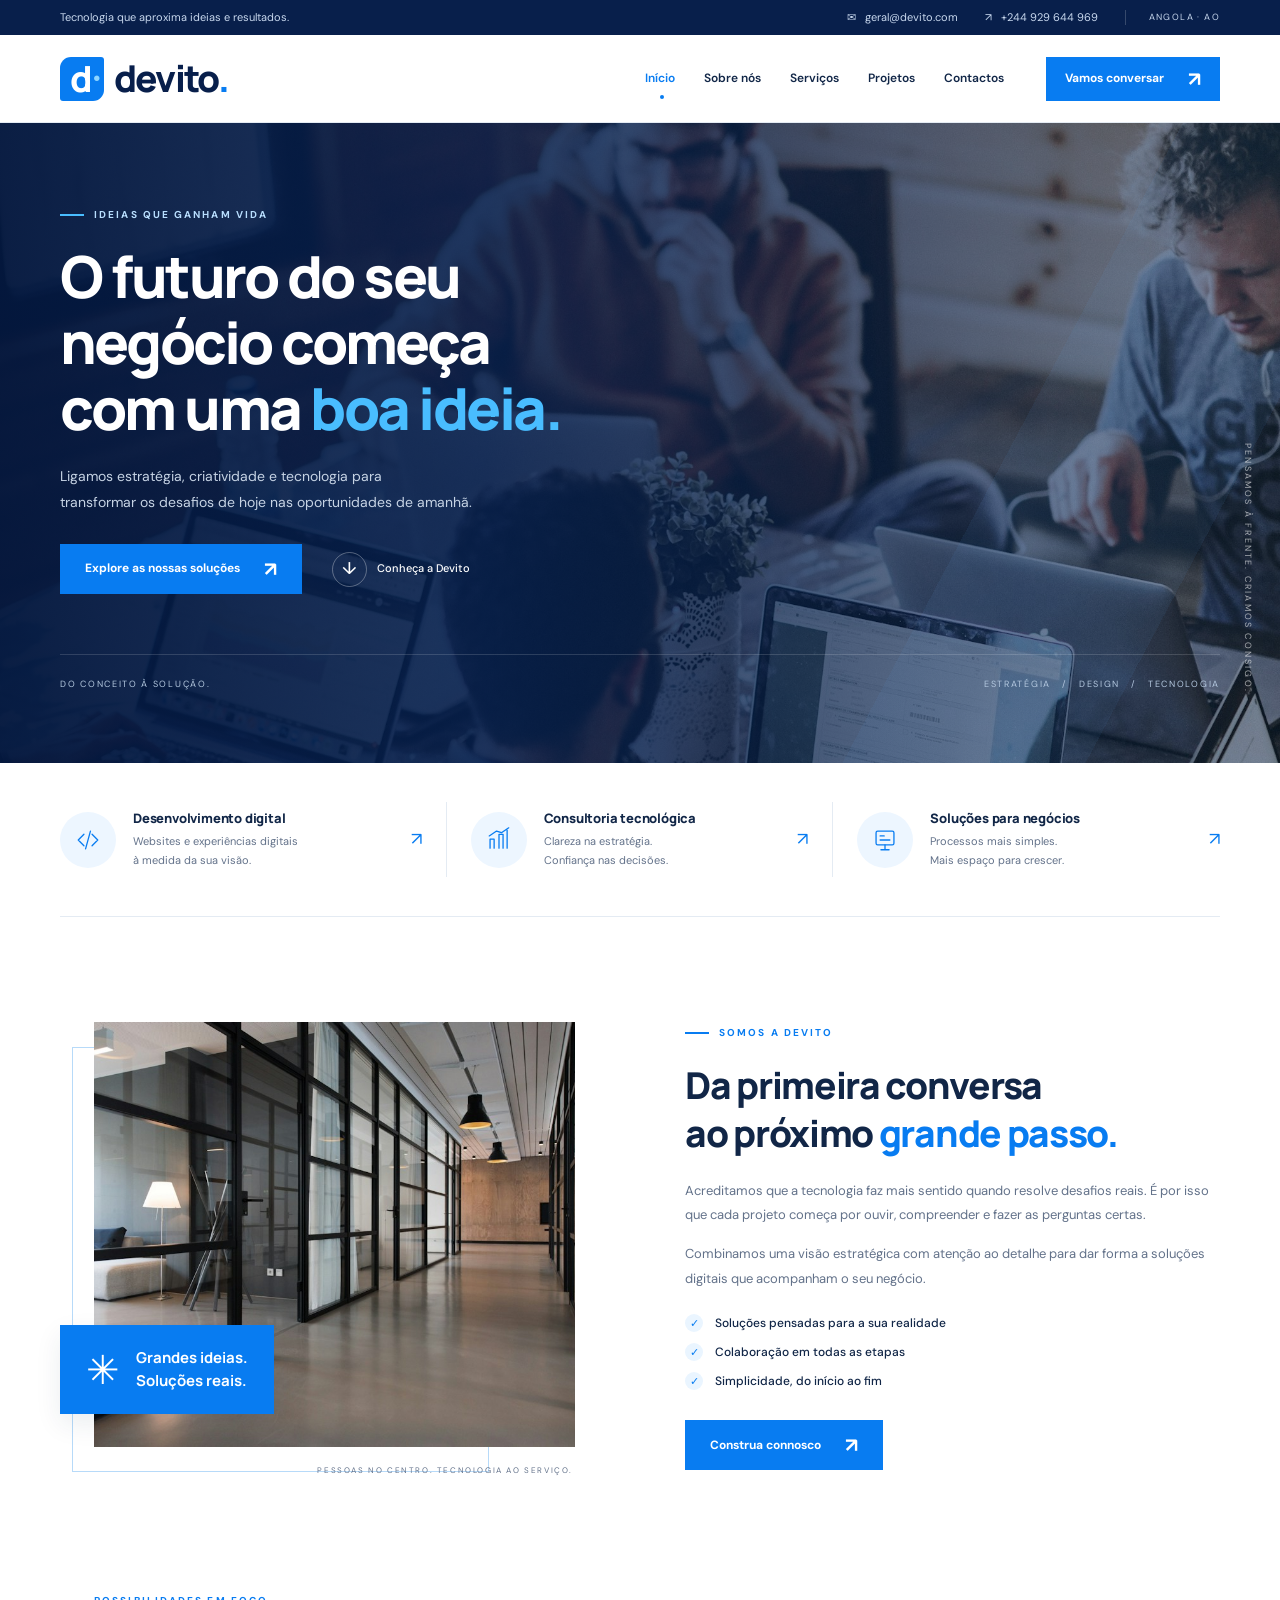
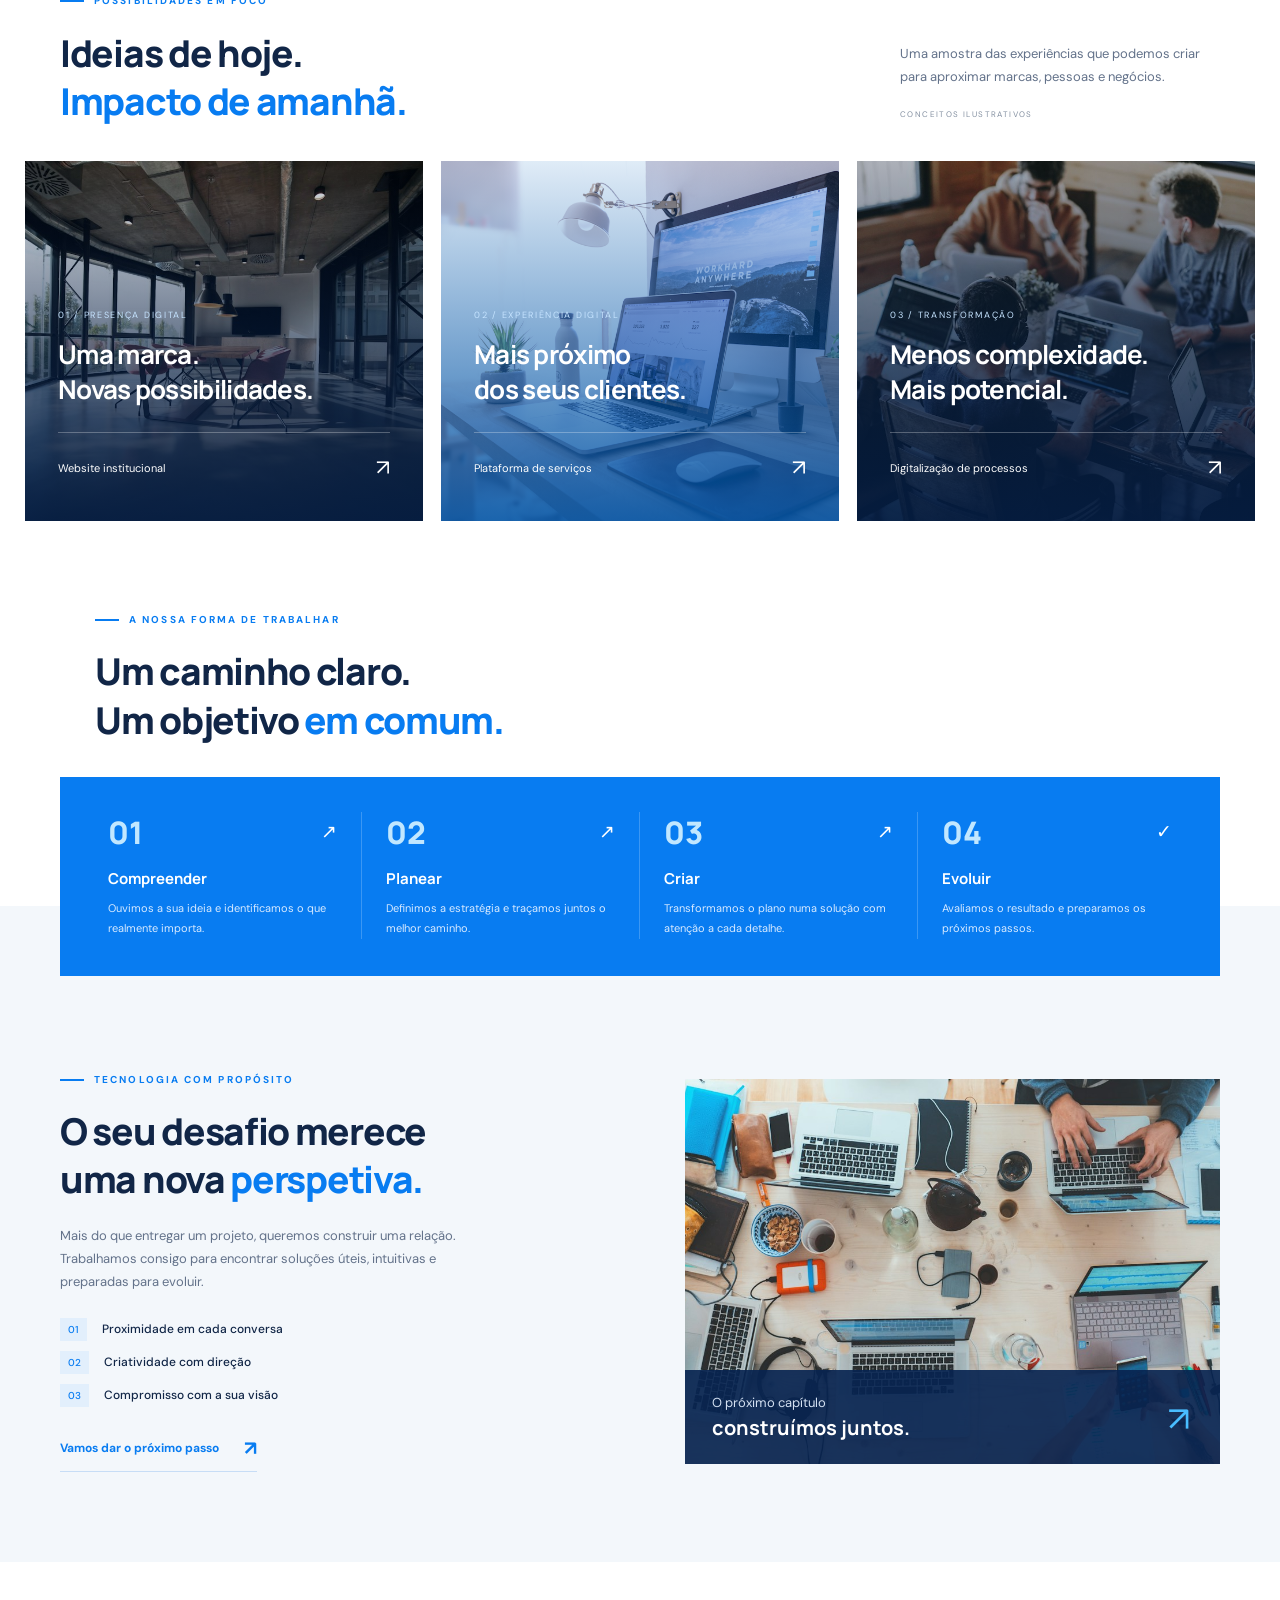
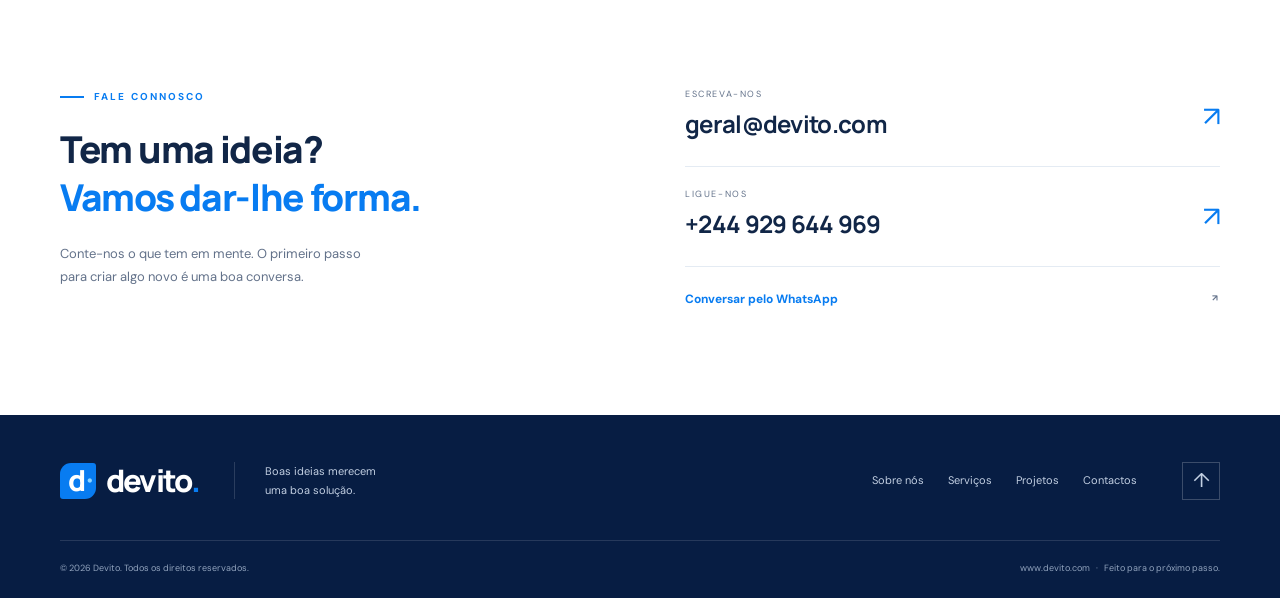
<file: index.html>
<!DOCTYPE html>
<html lang="pt-AO">
  <head>
    <meta charset="UTF-8">
    <meta name="viewport" content="width=device-width, initial-scale=1">
    <meta name="description" content="Devito — soluções digitais, desenvolvimento web e consultoria tecnológica. Vamos dar forma à sua próxima ideia.">
    <meta name="theme-color" content="#071e50">
    <title>Devito — Tecnologia com propósito</title>
    <link rel="icon" href="assets/favicon.svg" type="image/svg+xml">
    <link rel="preconnect" href="https://fonts.googleapis.com">
    <link rel="preconnect" href="https://fonts.gstatic.com" crossorigin>
    <link href="https://fonts.googleapis.com/css2?family=DM+Sans:wght@400;500;600;700&family=Manrope:wght@400;500;600;700;800&display=swap" rel="stylesheet">
    <link rel="stylesheet" href="style.css">
  </head>
<body>
<a class="skip" href="#principal">Saltar para o conteúdo</a>
<div class="topbar">
    <div class="container top-inner">
        <span>Tecnologia que aproxima ideias e resultados.</span>
        <div>
            <a href="mailto:geral@devito.com">✉ &nbsp; geral@devito.com</a>
            <a href="tel:+244929644969">↗ &nbsp; +244 929 644 969</a>
            <span class="country">ANGOLA · AO</span>
        </div>
    </div>
</div>
<header>
    <div class="container nav">
        <a href="#inicio" class="brand" aria-label="Devito, início">
            <span class="brand-mark">d<span>·</span></span>devito<span class="brand-dot">.</span>
        </a>
        <button class="menu-toggle" aria-expanded="false" aria-controls="nav-links" aria-label="Abrir menu">
            <span></span>
            <span></span>
        </button>
        <nav id="nav-links" aria-label="Menu principal">
            <a class="active" href="#inicio">Início</a>
            <a href="sobre-nos.html">Sobre nós</a>
            <a href="#servicos">Serviços</a>
            <a href="#projetos">Projetos</a>
            <a href="#contactos">Contactos</a>
        </nav>
        <a class="button nav-cta" href="#contactos">Vamos conversar <span>↗</span></a>
    </div>
</header>
<main id="principal">
    <section class="hero" id="inicio">
        <img class="hero-photo" src="assets/hero.jpg" alt="Equipa a colaborar num projeto digital num escritório">
        <div class="hero-overlay"></div>
        <div class="hero-lines"></div>
        <div class="container hero-content">
            <p class="eyebrow light"><span></span> IDEIAS QUE GANHAM VIDA</p>
            <h1>O futuro do seu <br>negócio começa <br>com uma <em>boa ideia.</em></h1>
            <p class="hero-description">Ligamos estratégia, criatividade e tecnologia para <br class="desktop"> transformar os desafios de hoje nas oportunidades de amanhã.</p>
            <div class="hero-actions">
                <a class="button" href="#servicos">Explore as nossas soluções <span>↗</span></a>
                <a class="text-link" href="sobre-nos.html"><span class="circle-arrow">↓</span> Conheça a Devito</a>
            </div>
            <div class="hero-bottom">
                <span>DO CONCEITO À SOLUÇÃO.</span>
                <span>ESTRATÉGIA &nbsp; / &nbsp; DESIGN &nbsp; / &nbsp; TECNOLOGIA</span>
            </div>
        </div>
        <span class="hero-side">PENSAMOS À FRENTE. CRIAMOS CONSIGO.</span>
    </section>
    <section id="servicos" class="services container" aria-label="As nossas soluções">
        <a class="service" href="#contactos">
            <span class="service-icon">
                <svg viewBox="0 0 32 32"><path d="m11 9-7 7 7 7m10-14 7 7-7 7M19 5l-6 22"/></svg>
            </span>
            <div>
                <h2>Desenvolvimento digital</h2>
                <p>Websites e experiências digitais <br>à medida da sua visão.</p>
            </div>
            <span class="service-arrow">↗</span>
        </a>
        <a class="service" href="#contactos">
            <span class="service-icon">
                <svg viewBox="0 0 32 32"><path d="M5 26V15h5v11m6 0V9h5v17m5 0V4M4 11l9-6 6 2 9-6"/></svg>
            </span>
            <div>
                <h2>Consultoria tecnológica</h2>
                <p>Clareza na estratégia. <br>Confiança nas decisões.</p>
            </div>
            <span class="service-arrow">↗</span>
        </a>
        <a class="service" href="#contactos">
            <span class="service-icon">
                <svg viewBox="0 0 32 32"><rect x="5" y="5" width="22" height="17" rx="2"/><path d="M11 28h10m-5-6v6M10 11h5m-5 5h12"/></svg>
            </span>
            <div>
                <h2>Soluções para negócios</h2>
                <p>Processos mais simples. <br>Mais espaço para crescer.</p>
            </div>
            <span class="service-arrow">↗</span>
        </a>
    </section>
<section class="about container section" id="sobre">
    <div class="about-visual">
        <div class="image-outline"></div>
        <img src="assets/about.jpg" alt="Profissionais a planear e desenvolver uma solução em conjunto" loading="lazy">
        <div class="image-tag">
            <span class="tag-symbol">✳</span>
            <strong>Grandes ideias. <br>Soluções reais.</strong>
        </div>
        <span class="photo-caption">PESSOAS NO CENTRO. TECNOLOGIA AO SERVIÇO.</span>
    </div>
    <div class="about-copy">
        <p class="eyebrow"><span></span> SOMOS A DEVITO</p>
        <h2>Da primeira conversa <br>ao próximo <em>grande passo.</em></h2>
        <p>Acreditamos que a tecnologia faz mais sentido quando resolve desafios reais. É por isso que cada projeto começa por ouvir, compreender e fazer as perguntas certas.</p>
        <p>Combinamos uma visão estratégica com atenção ao detalhe para dar forma a soluções digitais que acompanham o seu negócio.</p>
        <div class="checks">
            <span><i>✓</i> Soluções pensadas para a sua realidade</span>
            <span><i>✓</i> Colaboração em todas as etapas</span>
            <span><i>✓</i> Simplicidade, do início ao fim</span>
        </div>
        <a class="button" href="#contactos">Construa connosco <span>↗</span></a>
    </div>
</section>
<section class="projects section" id="projetos">
    <div class="container section-heading">
        <div>
            <p class="eyebrow"><span></span> POSSIBILIDADES EM FOCO</p>
            <h2>Ideias de hoje. <br><em>Impacto de amanhã.</em></h2>
        </div>
        <div class="projects-intro">
            <p>Uma amostra das experiências que podemos criar para aproximar marcas, pessoas e negócios.</p>
            <span>CONCEITOS ILUSTRATIVOS</span>
        </div>
    </div>
    <div class="project-grid">
        <button class="project" data-project="0">
            <img src="assets/project1.jpg" alt="Espaço de trabalho para uma experiência institucional" loading="lazy">
            <span class="project-shade"></span>
            <span class="project-copy">
                <small>01 / PRESENÇA DIGITAL</small>
                <strong>Uma marca. <br>Novas possibilidades.</strong>
                <span class="project-bottom">Website institucional <b>↗</b></span>
            </span>
        </button>
        <button class="project" data-project="1">
            <img src="assets/project2.jpg" alt="Profissional a trabalhar numa experiência digital" loading="lazy">
            <span class="project-shade"></span>
            <span class="project-copy">
                <small>02 / EXPERIÊNCIA DIGITAL</small>
                <strong>Mais próximo <br>dos seus clientes.</strong>
                <span class="project-bottom">Plataforma de serviços <b>↗</b>
                </span>
            </span>
        </button>
        <button class="project" data-project="2">
            <img src="assets/project3.jpg" alt="Equipa a colaborar no planeamento de um negócio" loading="lazy">
            <span class="project-shade"></span>
            <span class="project-copy">
                <small>03 / TRANSFORMAÇÃO</small>
                <strong>Menos complexidade. <br>Mais potencial.</strong>
                <span class="project-bottom">Digitalização de processos <b>↗</b></span>
            </span>
        </button>
    </div>
</section>
<section class="process container section">
    <div class="process-heading">
        <p class="eyebrow"><span></span> A NOSSA FORMA DE TRABALHAR</p>
        <h2>Um caminho claro. <br>Um objetivo <em>em comum.</em></h2>
    </div>
    <div class="process-band">
        <div>
            <span>01 <i>↗</i></span><h3>Compreender</h3>
            <p>Ouvimos a sua ideia e identificamos o que realmente importa.</p>
        </div>
        <div>
            <span>02 <i>↗</i></span><h3>Planear</h3>
            <p>Definimos a estratégia e traçamos juntos o melhor caminho.</p>
        </div>
        <div>
            <span>03 <i>↗</i></span><h3>Criar</h3>
            <p>Transformamos o plano numa solução com atenção a cada detalhe.</p>
        </div>
        <div>
            <span>04 <i>✓</i></span><h3>Evoluir</h3>
            <p>Avaliamos o resultado e preparamos os próximos passos.</p>
        </div>
    </div>
</section>
<section class="why">
    <div class="container why-grid">
        <div>
            <p class="eyebrow"><span></span> TECNOLOGIA COM PROPÓSITO</p>
            <h2>O seu desafio merece <br>uma nova <em>perspetiva.</em></h2>
            <p>Mais do que entregar um projeto, queremos construir uma relação. Trabalhamos consigo para encontrar soluções úteis, intuitivas e preparadas para evoluir.</p>
            <div class="why-points">
                <span><b>01</b> Proximidade em cada conversa</span>
                <span><b>02</b> Criatividade com direção</span>
                <span><b>03</b> Compromisso com a sua visão</span>
            </div>
            <a class="inline-link" href="#contactos">Vamos dar o próximo passo <span>↗</span></a>
        </div>
        <div class="why-image">
            <img src="assets/team.jpg" alt="Conversa entre colegas numa equipa de tecnologia" loading="lazy">
            <div class="why-image-tag">O próximo capítulo <br><strong>construímos juntos.</strong><span>↗</span></div>
        </div>
    </div>
</section>
<section class="contact container section" id="contactos">
    <div>
        <p class="eyebrow"><span></span> FALE CONNOSCO</p>
        <h2>Tem uma ideia? <br><em>Vamos dar-lhe forma.</em></h2>
        <p>Conte-nos o que tem em mente. O primeiro passo <br class="desktop"> para criar algo novo é uma boa conversa.</p>
    </div>
    <div class="contact-details">
        <a href="mailto:geral@devito.com"><span>ESCREVA-NOS</span><strong>geral@devito.com</strong><i>↗</i></a>
        <a href="tel:+244929644969"><span>LIGUE-NOS</span><strong>+244 929 644 969</strong><i>↗</i></a>
        <a class="contact-whatsapp" href="https://wa.me/244929644969" target="_blank" rel="noopener noreferrer">Conversar pelo WhatsApp <span>↗</span></a>
    </div>
</section>
</main>
<footer>
    <div class="container footer-top">
        <a href="#inicio" class="brand footer-brand">
            <span class="brand-mark">d<span>·</span></span>devito<span class="brand-dot">.</span>
        </a>
        <p>Boas ideias merecem <br>uma boa solução.</p>
        <nav aria-label="Menu do rodapé">
            <a href="sobre-nos.html">Sobre nós</a>
            <a href="#servicos">Serviços</a>
            <a href="#projetos">Projetos</a>
            <a href="#contactos">Contactos</a>
        </nav>
        <a class="back-top" href="#inicio" aria-label="Voltar ao início">↑</a>
    </div>
    <div class="container footer-bottom">
        <span>© <span id="year">2026</span> Devito. Todos os direitos reservados.</span>
        <span>www.devito.com &nbsp; · &nbsp; Feito para o próximo passo.</span>
    </div>
</footer>
<dialog id="project-dialog">
    <button class="dialog-close" aria-label="Fechar detalhes">×</button>
    <p class="eyebrow">CONCEITO ILUSTRATIVO</p>
    <h2 id="dialog-title"></h2>
    <p id="dialog-description"></p>
    <p class="dialog-note">Esta apresentação exemplifica uma possível solução. Não representa um projeto realizado ou um cliente da Devito.</p>
    <a class="button" href="#contactos" id="dialog-contact">Falar sobre uma ideia semelhante <span>↗</span></a>
</dialog>
<script src="script.js"></script>
</body>
</html>
</file>
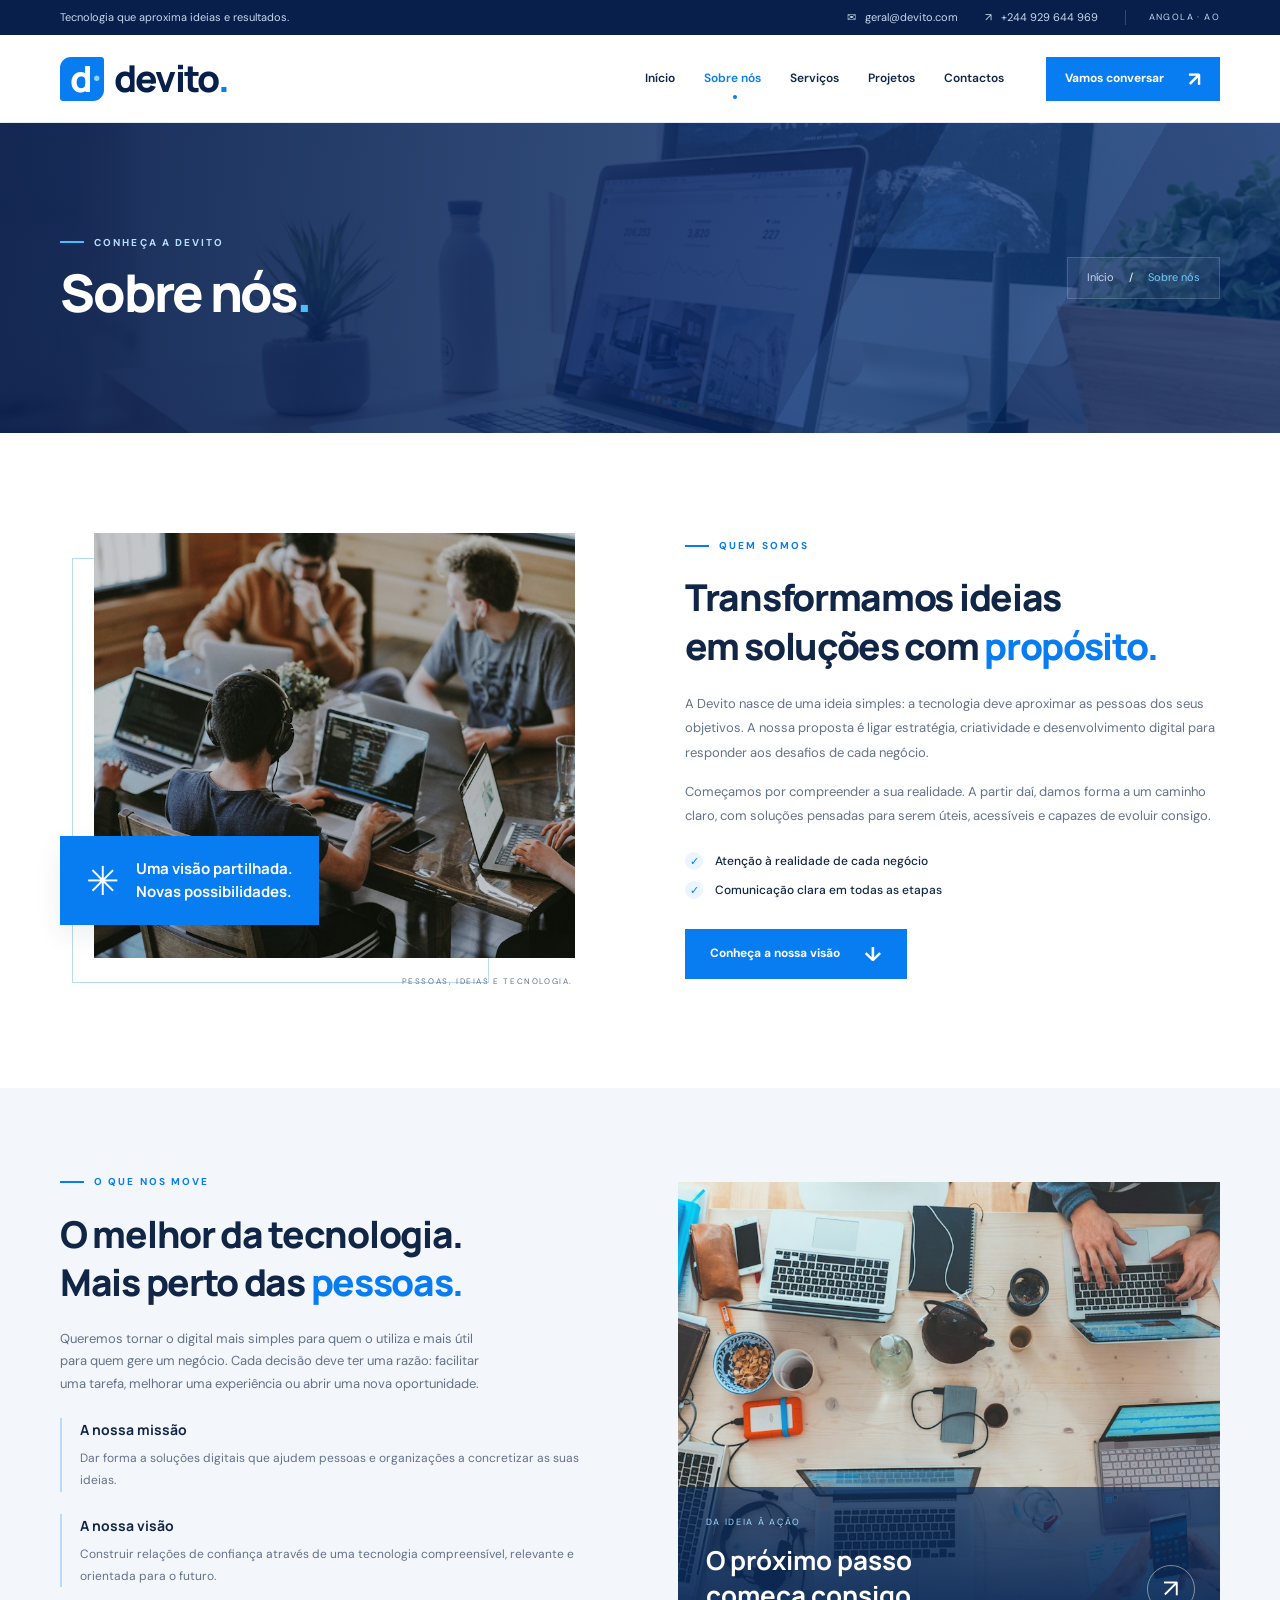
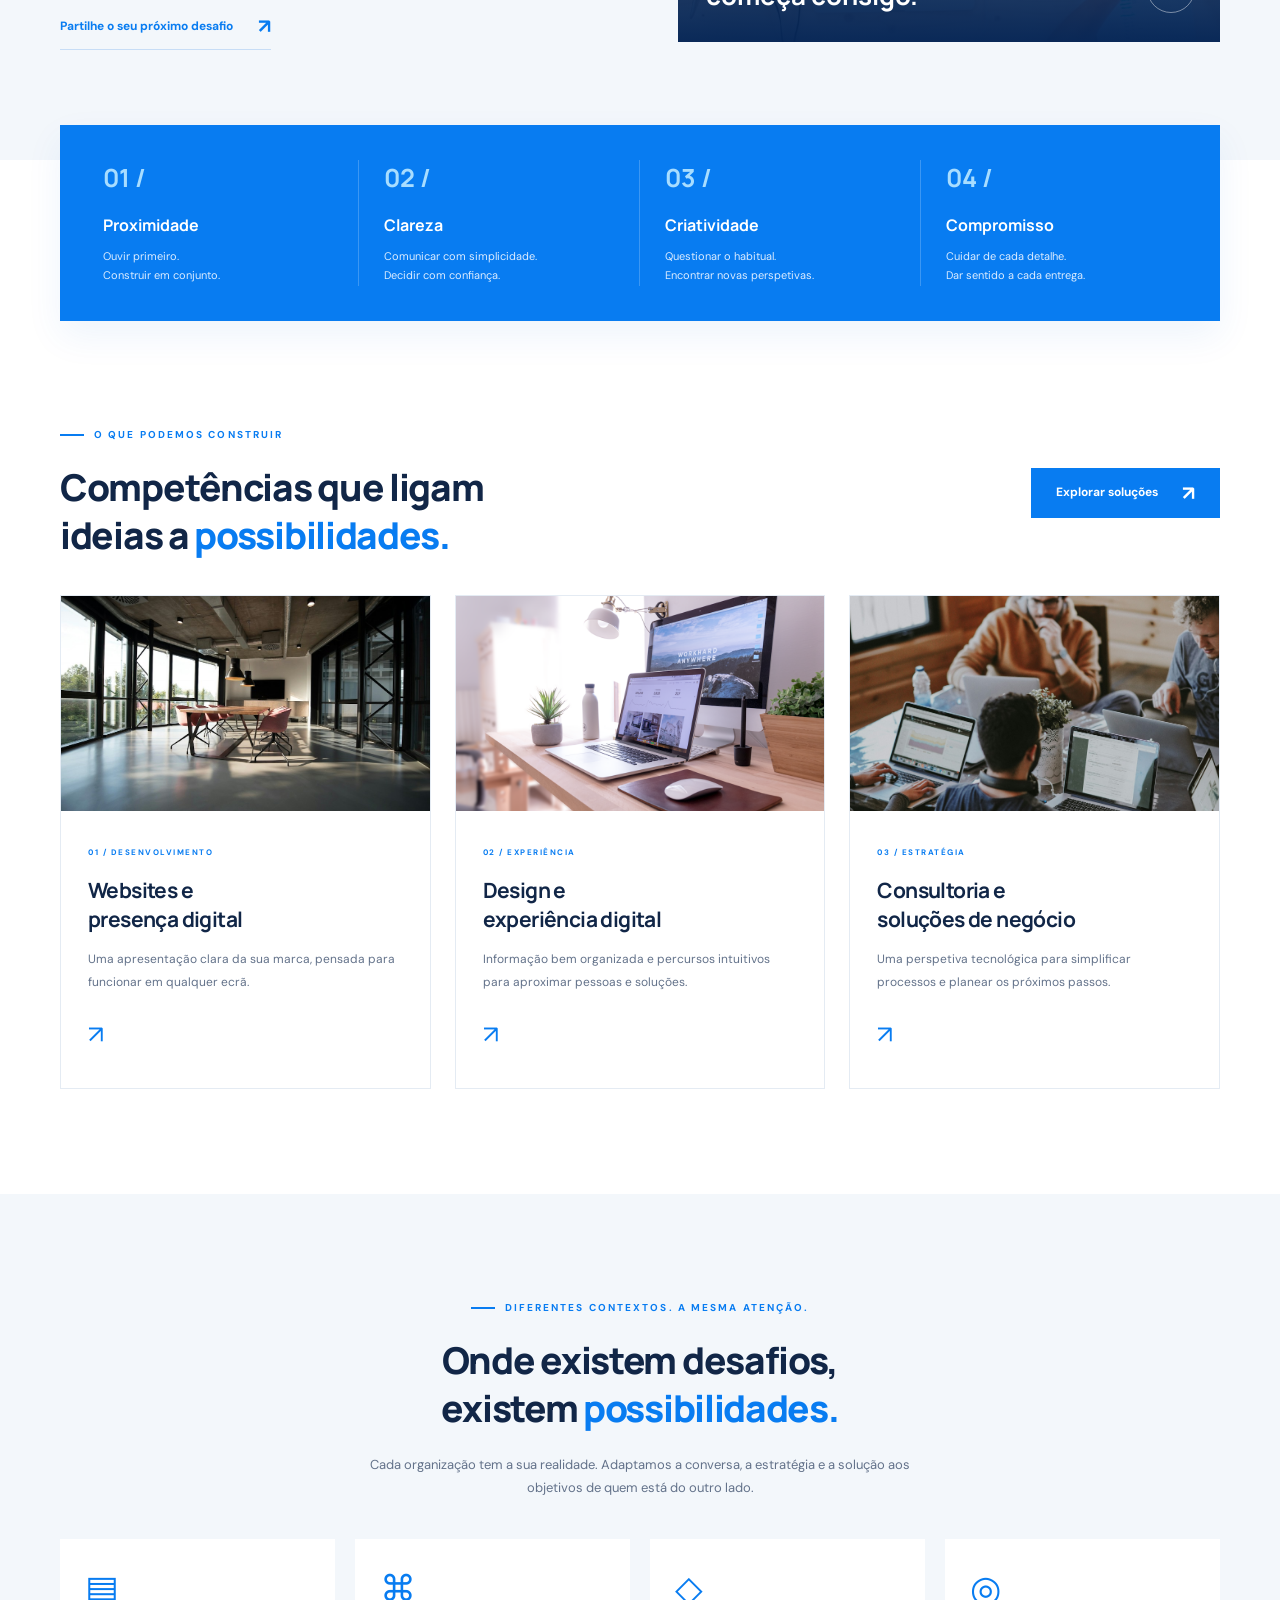
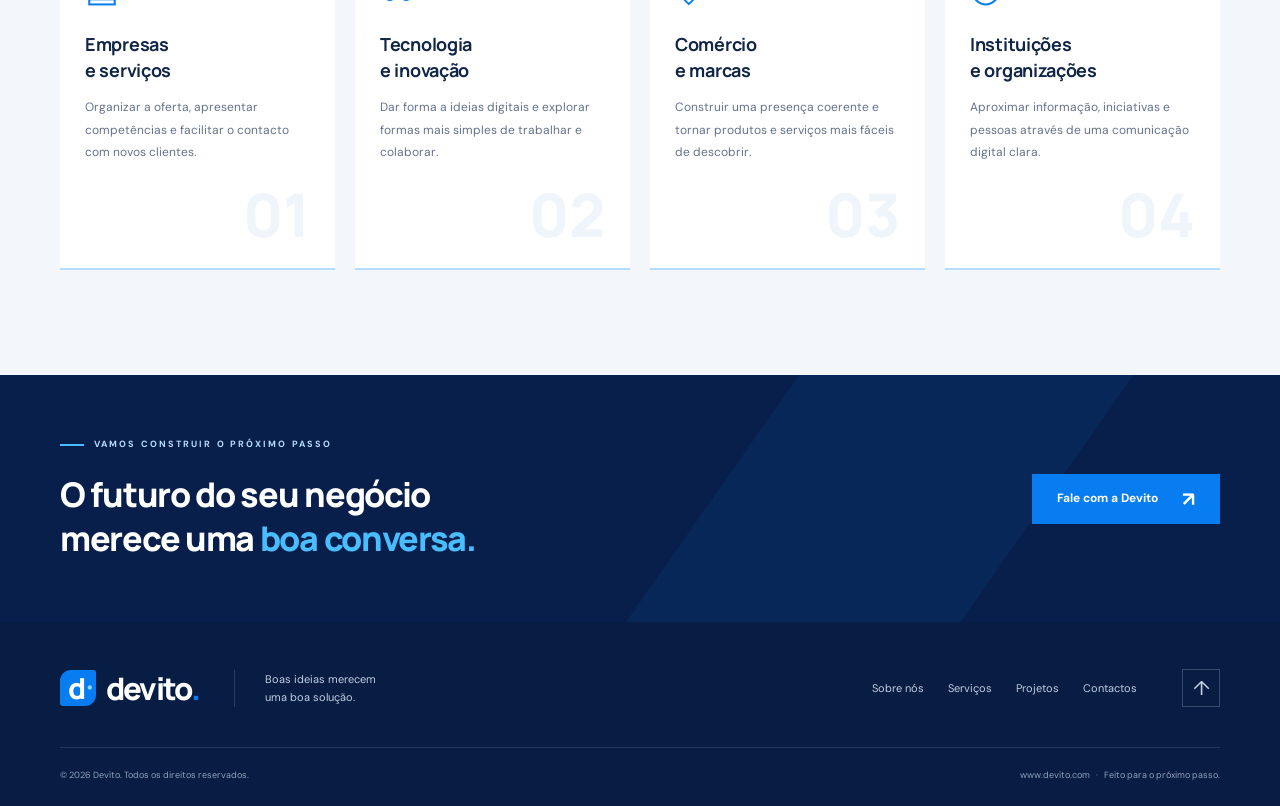
<file: sobre-nos.html>
<!DOCTYPE html>
<html lang="pt-AO">
<head><meta charset="UTF-8"><meta name="viewport" content="width=device-width, initial-scale=1"><meta name="description" content="Conheça a Devito: a nossa visão, os princípios que orientam o nosso trabalho e a forma como transformamos ideias em soluções digitais."><meta name="theme-color" content="#071e50"><title>Sobre nós — Devito</title><link rel="icon" href="assets/favicon.svg" type="image/svg+xml"><link rel="preconnect" href="https://fonts.googleapis.com"><link rel="preconnect" href="https://fonts.gstatic.com" crossorigin><link href="https://fonts.googleapis.com/css2?family=DM+Sans:wght@400;500;600;700&family=Manrope:wght@400;500;600;700;800&display=swap" rel="stylesheet"><link rel="stylesheet" href="style.css"></head>
<body>
<a class="skip" href="#principal">Saltar para o conteúdo</a>
<div class="topbar"><div class="container top-inner"><span>Tecnologia que aproxima ideias e resultados.</span><div><a href="mailto:geral@devito.com">✉ &nbsp; geral@devito.com</a><a href="tel:+244929644969">↗ &nbsp; +244 929 644 969</a><span class="country">ANGOLA · AO</span></div></div></div>
<header><div class="container nav"><a href="index.html#inicio" class="brand" aria-label="Devito, início"><span class="brand-mark">d<span>·</span></span>devito<span class="brand-dot">.</span></a><button class="menu-toggle" aria-expanded="false" aria-controls="nav-links" aria-label="Abrir menu"><span></span><span></span></button><nav id="nav-links" aria-label="Menu principal"><a href="index.html#inicio">Início</a><a class="active" aria-current="page" href="sobre-nos.html">Sobre nós</a><a href="index.html#servicos">Serviços</a><a href="index.html#projetos">Projetos</a><a href="index.html#contactos">Contactos</a></nav><a class="button nav-cta" href="index.html#contactos">Vamos conversar <span>↗</span></a></div></header>

<main id="principal" class="about-page">
<section class="page-banner" id="topo"><img src="assets/project2.jpg" alt="Computador num espaço de trabalho digital"><div class="page-banner-shade"></div><div class="container page-banner-content"><div><p class="eyebrow light"><span></span> CONHEÇA A DEVITO</p><h1>Sobre nós<span>.</span></h1></div><nav class="breadcrumbs" aria-label="Localização"><a href="index.html">Início</a><span aria-hidden="true">/</span><span aria-current="page">Sobre nós</span></nav></div></section>
<section class="container section about about-introduction"><div class="about-visual"><div class="image-outline"></div><img src="assets/project3.jpg" alt="Profissionais a colaborar no desenvolvimento de uma ideia" loading="lazy"><div class="image-tag"><span class="tag-symbol">✳</span><strong>Uma visão partilhada. <br>Novas possibilidades.</strong></div><span class="photo-caption">PESSOAS, IDEIAS E TECNOLOGIA.</span></div><div class="about-copy"><p class="eyebrow"><span></span> QUEM SOMOS</p><h2>Transformamos ideias <br>em soluções com <em>propósito.</em></h2><p>A Devito nasce de uma ideia simples: a tecnologia deve aproximar as pessoas dos seus objetivos. A nossa proposta é ligar estratégia, criatividade e desenvolvimento digital para responder aos desafios de cada negócio.</p><p>Começamos por compreender a sua realidade. A partir daí, damos forma a um caminho claro, com soluções pensadas para serem úteis, acessíveis e capazes de evoluir consigo.</p><div class="checks"><span><i>✓</i> Atenção à realidade de cada negócio</span><span><i>✓</i> Comunicação clara em todas as etapas</span></div><a class="button" href="#visao">Conheça a nossa visão <span>↓</span></a></div></section>
<section class="about-purpose" id="visao"><div class="container why-grid"><div><p class="eyebrow"><span></span> O QUE NOS MOVE</p><h2>O melhor da tecnologia. <br>Mais perto das <em>pessoas.</em></h2><p>Queremos tornar o digital mais simples para quem o utiliza e mais útil para quem gere um negócio. Cada decisão deve ter uma razão: facilitar uma tarefa, melhorar uma experiência ou abrir uma nova oportunidade.</p><div class="purpose-statement"><h3>A nossa missão</h3><p>Dar forma a soluções digitais que ajudem pessoas e organizações a concretizar as suas ideias.</p></div><div class="purpose-statement"><h3>A nossa visão</h3><p>Construir relações de confiança através de uma tecnologia compreensível, relevante e orientada para o futuro.</p></div><a class="inline-link" href="index.html#contactos">Partilhe o seu próximo desafio <span>↗</span></a></div><div class="purpose-visual"><img src="assets/team.jpg" alt="Equipa a explorar possibilidades e a planear uma solução" loading="lazy"><div class="purpose-caption"><span>DA IDEIA À AÇÃO</span><strong>O próximo passo <br>começa consigo.</strong><a href="index.html#contactos" aria-label="Falar com a Devito">↗</a></div></div></div></section>
<section class="container values-wrap" aria-label="Os nossos valores"><div class="values-band"><div><span>01 /</span><h3>Proximidade</h3><p>Ouvir primeiro. <br>Construir em conjunto.</p></div><div><span>02 /</span><h3>Clareza</h3><p>Comunicar com simplicidade. <br>Decidir com confiança.</p></div><div><span>03 /</span><h3>Criatividade</h3><p>Questionar o habitual. <br>Encontrar novas perspetivas.</p></div><div><span>04 /</span><h3>Compromisso</h3><p>Cuidar de cada detalhe. <br>Dar sentido a cada entrega.</p></div></div></section>
<section class="container section about-services"><div class="section-heading"><div><p class="eyebrow"><span></span> O QUE PODEMOS CONSTRUIR</p><h2>Competências que ligam <br>ideias a <em>possibilidades.</em></h2></div><a class="button" href="index.html#servicos">Explorar soluções <span>↗</span></a></div><div class="about-service-grid"><a href="index.html#contactos" class="about-service-card"><img src="assets/project1.jpg" alt="Espaço de uma empresa com presença digital" loading="lazy"><div><span>01 / DESENVOLVIMENTO</span><h3>Websites e <br>presença digital</h3><p>Uma apresentação clara da sua marca, pensada para funcionar em qualquer ecrã.</p><b aria-hidden="true">↗</b></div></a><a href="index.html#contactos" class="about-service-card"><img src="assets/project2.jpg" alt="Computador para conceção de experiências digitais" loading="lazy"><div><span>02 / EXPERIÊNCIA</span><h3>Design e <br>experiência digital</h3><p>Informação bem organizada e percursos intuitivos para aproximar pessoas e soluções.</p><b aria-hidden="true">↗</b></div></a><a href="index.html#contactos" class="about-service-card"><img src="assets/hero.jpg" alt="Discussão de ideias numa equipa de trabalho" loading="lazy"><div><span>03 / ESTRATÉGIA</span><h3>Consultoria e <br>soluções de negócio</h3><p>Uma perspetiva tecnológica para simplificar processos e planear os próximos passos.</p><b aria-hidden="true">↗</b></div></a></div></section>
<section class="about-sectors"><div class="container section"><div class="center-heading"><p class="eyebrow"><span></span> DIFERENTES CONTEXTOS. A MESMA ATENÇÃO.</p><h2>Onde existem desafios, <br>existem <em>possibilidades.</em></h2><p>Cada organização tem a sua realidade. Adaptamos a conversa, a estratégia e a solução aos objetivos de quem está do outro lado.</p></div><div class="sector-grid"><article><span class="sector-icon" aria-hidden="true">▤</span><h3>Empresas <br>e serviços</h3><p>Organizar a oferta, apresentar competências e facilitar o contacto com novos clientes.</p><span class="sector-number" aria-hidden="true">01</span></article><article><span class="sector-icon" aria-hidden="true">⌘</span><h3>Tecnologia <br>e inovação</h3><p>Dar forma a ideias digitais e explorar formas mais simples de trabalhar e colaborar.</p><span class="sector-number" aria-hidden="true">02</span></article><article><span class="sector-icon" aria-hidden="true">◇</span><h3>Comércio <br>e marcas</h3><p>Construir uma presença coerente e tornar produtos e serviços mais fáceis de descobrir.</p><span class="sector-number" aria-hidden="true">03</span></article><article><span class="sector-icon" aria-hidden="true">◎</span><h3>Instituições <br>e organizações</h3><p>Aproximar informação, iniciativas e pessoas através de uma comunicação digital clara.</p><span class="sector-number" aria-hidden="true">04</span></article></div></div></section>
<section class="about-cta"><div class="container"><div><p class="eyebrow light"><span></span> VAMOS CONSTRUIR O PRÓXIMO PASSO</p><h2>O futuro do seu negócio <br>merece uma <em>boa conversa.</em></h2></div><a class="button" href="index.html#contactos">Fale com a Devito <span>↗</span></a></div></section>
</main>
<footer><div class="container footer-top"><a href="index.html#inicio" class="brand footer-brand"><span class="brand-mark">d<span>·</span></span>devito<span class="brand-dot">.</span></a><p>Boas ideias merecem <br>uma boa solução.</p><nav aria-label="Menu do rodapé"><a href="sobre-nos.html">Sobre nós</a><a href="index.html#servicos">Serviços</a><a href="index.html#projetos">Projetos</a><a href="index.html#contactos">Contactos</a></nav><a class="back-top" href="#topo" aria-label="Voltar ao início">↑</a></div><div class="container footer-bottom"><span>© <span id="year">2026</span> Devito. Todos os direitos reservados.</span><span>www.devito.com &nbsp; · &nbsp; Feito para o próximo passo.</span></div></footer><script src="script.js"></script></body></html>
</file>
<file: style.css>
:root{--navy:#081f4b;--blue:#087cf1;--sky:#49bdff;--ink:#112647;--muted:#63728a;--pale:#f3f7fb;--line:#e4ebf3}*{box-sizing:border-box}html{scroll-behavior:smooth;scroll-padding-top:95px}body{margin:0;color:var(--ink);font-family:'DM Sans',Arial,sans-serif;font-size:15px;line-height:1.75}a{color:inherit;text-decoration:none}button{font:inherit}button,a{-webkit-tap-highlight-color:transparent}a:focus-visible,button:focus-visible{outline:3px solid #45bdff;outline-offset:5px}img{display:block;width:100%;height:100%;object-fit:cover}.container{max-width:1160px;width:calc(100% - 96px);margin-inline:auto}.topbar{background:var(--navy);color:#c8d8ee;font-size:11px}.top-inner{display:flex;align-items:center;justify-content:space-between;min-height:35px}.top-inner>div{display:flex;gap:27px;align-items:center}.country{font-size:9px;letter-spacing:1.4px;border-left:1px solid #ffffff30;padding-left:23px}header{background:#fff;position:sticky;top:0;z-index:20;border-bottom:1px solid var(--line)}.nav{height:87px;display:flex;align-items:center;justify-content:space-between;gap:32px}.brand{display:inline-flex;align-items:center;color:var(--navy);font-family:Manrope,sans-serif;font-size:37px;font-weight:800;letter-spacing:-1.8px;line-height:1;white-space:nowrap}.brand-mark{display:inline-flex;align-items:center;justify-content:center;position:relative;background:var(--blue);color:#fff;font-size:36px;width:44px;height:44px;margin-right:10px;border-radius:11px 3px 11px 3px;letter-spacing:-3px;padding-right:5px}.brand-mark>span{color:#8ed5ff;font-size:34px;position:absolute;right:5px;top:2px}.brand-dot{color:var(--blue)}.nav nav{display:flex;gap:29px;align-items:center;margin-left:auto}.nav nav a{font-size:12px;font-weight:600;position:relative;transition:color .2s}.nav nav a:hover,.nav nav a.active{color:var(--blue)}.nav nav a.active:after{content:'';width:4px;height:4px;position:absolute;bottom:-10px;left:50%;background:var(--blue);border-radius:50%}.button{background:var(--blue);color:white;display:inline-flex;align-items:center;justify-content:center;gap:24px;padding:15px 25px;font-size:12px;font-weight:700;line-height:1.6;transition:background .2s,transform .2s}.button:hover{background:#0066d2;transform:translateY(-2px)}.button>span{font-size:20px;line-height:1}.nav-cta{padding:12px 19px;margin-left:10px}.menu-toggle{display:none}.hero{position:relative;min-height:640px;background:var(--navy);color:white;overflow:hidden}.hero-photo{position:absolute;inset:0;object-position:center 45%}.hero-overlay{position:absolute;inset:0;background:linear-gradient(90deg,rgba(3,23,62,.96) 0%,rgba(5,31,78,.86) 38%,rgba(7,36,83,.32) 100%)}.hero-lines{position:absolute;inset:0;background:linear-gradient(118deg,transparent 73%,#5aa2eb12 73%,#5aa2eb12 88%,transparent 88%)}.hero-content{position:relative;padding-top:83px;padding-bottom:27px}.eyebrow{font-size:10px;letter-spacing:2.1px;font-weight:700;color:var(--blue);display:flex;align-items:center;gap:10px;margin:0 0 19px}.eyebrow>span{width:24px;height:2px;background:var(--blue);display:inline-block}.eyebrow.light{color:#b9dfff}.eyebrow.light>span{background:var(--sky)}h1,h2,h3,p{margin-top:0}h1,h2,h3{font-family:Manrope,Arial,sans-serif}h1{font-size:58px;line-height:1.14;letter-spacing:-2.5px;max-width:720px;font-weight:800;margin-bottom:22px}em{font-style:normal;color:var(--blue)}h1 em{color:var(--sky)}.hero-description{font-size:14px;line-height:1.9;color:#c6d3e4;margin-bottom:28px}.hero-actions{display:flex;align-items:center;gap:30px}.text-link{display:inline-flex;gap:10px;align-items:center;font-size:11px;font-weight:500}.circle-arrow{width:35px;height:35px;border:1px solid #ffffff50;border-radius:50%;display:grid;place-items:center;font-size:17px}.hero-bottom{display:flex;justify-content:space-between;border-top:1px solid #ffffff25;margin-top:60px;padding-top:22px;font-size:9px;letter-spacing:1.7px;color:#b4c8df}.hero-side{position:absolute;right:25px;top:50%;writing-mode:vertical-rl;font-size:9px;letter-spacing:2.2px;color:#ffffff9c}.services{display:grid;grid-template-columns:repeat(3,1fr);padding:39px 0;border-bottom:1px solid var(--line)}.service{display:flex;align-items:center;gap:17px;padding:8px 24px;border-right:1px solid var(--line);transition:transform .2s}.service:hover{transform:translateY(-4px)}.service:first-child{padding-left:0}.service:last-child{border:0;padding-right:0}.service-icon{flex-shrink:0;display:grid;place-items:center;background:#edf6ff;color:var(--blue);width:56px;height:56px;border-radius:50%}.service-icon svg{width:26px;height:26px;fill:none;stroke:currentColor;stroke-width:1.6;stroke-linecap:round;stroke-linejoin:round}.service h2{font-size:13px;letter-spacing:-.2px;margin:0 0 5px}.service p{font-size:11px;line-height:1.7;color:var(--muted);margin:0}.service-arrow{margin-left:auto;color:var(--blue);font-size:18px}.section{padding-top:105px;padding-bottom:105px}h2{font-size:37px;line-height:1.3;letter-spacing:-1.3px;font-weight:800;margin-bottom:22px}.about{display:grid;grid-template-columns:1fr 1fr;gap:90px;align-items:center}.about-visual{position:relative;padding:0 20px 25px 34px;height:450px}.about-visual>img{object-position:55% center}.image-outline{position:absolute;z-index:-1;left:12px;top:25px;bottom:0;width:78%;border:1px solid #b7daf9}.image-tag{position:absolute;bottom:58px;left:0;display:flex;align-items:center;gap:16px;background:var(--blue);color:#fff;padding:22px 26px;box-shadow:0 10px 25px #032c4b15}.tag-symbol{font-size:40px;line-height:1}.image-tag strong{font:700 15px/1.5 Manrope,sans-serif}.photo-caption{position:absolute;right:22px;bottom:-5px;letter-spacing:1.6px;font-size:8px;color:var(--muted)}.about-copy>p:not(.eyebrow){color:var(--muted);font-size:13px;line-height:1.9;margin-bottom:14px}.checks{display:grid;gap:8px;margin:22px 0 28px;font-size:12px;font-weight:500}.checks i{display:inline-grid;place-items:center;color:var(--blue);background:#eaf5ff;font-style:normal;width:18px;height:18px;border-radius:50%;font-size:11px;margin-right:9px}.projects{padding-top:15px;padding-bottom:0}.section-heading{display:flex;align-items:flex-end;justify-content:space-between;gap:40px;margin-bottom:36px}.section-heading h2{margin:0}.projects-intro{max-width:320px}.projects-intro p{font-size:13px;color:var(--muted);margin-bottom:10px}.projects-intro>span{font-size:8px;letter-spacing:1.4px;color:#8490a1}.project-grid{display:grid;grid-template-columns:repeat(3,1fr);gap:18px;padding:0 25px;max-width:1600px;margin:auto}.project{position:relative;height:360px;color:white;padding:0;background:var(--navy);border:0;text-align:left;cursor:pointer;overflow:hidden}.project>img{transition:transform .6s}.project:hover>img{transform:scale(1.05)}.project-shade{position:absolute;inset:0;background:linear-gradient(180deg,#041c4120 0%,#041c41a6 55%,#041c41ed 100%)}.project:nth-child(2) .project-shade{background:linear-gradient(180deg,#0565bf20,#0455a5e8)}.project-copy{position:absolute;inset:0;padding:33px;display:flex;flex-direction:column;justify-content:flex-end}.project-copy>small{font-size:9px;letter-spacing:1.7px;color:#c5e3ff;margin-bottom:14px}.project-copy>strong{font:700 26px/1.35 Manrope,sans-serif;letter-spacing:-.7px}.project-bottom{border-top:1px solid #ffffff45;padding-top:16px;margin-top:25px;display:flex;justify-content:space-between;align-items:center;font-size:11px}.project-bottom b{font-size:22px;font-weight:400}.process{padding-top:90px;padding-bottom:0;position:relative;z-index:2}.process-heading{margin-left:35px;margin-bottom:33px}.process-band{display:grid;grid-template-columns:repeat(4,1fr);background:var(--blue);color:#fff;padding:35px 24px 37px;position:relative}.process-band>div{padding:0 24px;border-right:1px solid #ffffff35}.process-band>div:last-child{border:0}.process-band>div>span{display:flex;justify-content:space-between;align-items:center;font:800 31px/1.3 Manrope,sans-serif;color:#c1e7ff;margin-bottom:14px}.process-band i{font-size:19px;font-style:normal;color:#fff;font-weight:400}.process-band h3{font-size:15px;margin-bottom:7px}.process-band p{font-size:11px;line-height:1.8;margin:0;color:#d8eaff}.why{background:var(--pale);margin-top:-70px;padding:165px 0 90px}.why-grid{display:grid;grid-template-columns:1fr 1fr;gap:90px;align-items:center}.why-grid>div:first-child>p:not(.eyebrow){font-size:13px;color:var(--muted);max-width:430px}.why-points{display:grid;gap:12px;font-size:12px;font-weight:500;margin:25px 0}.why-points b{font-size:10px;font-weight:500;background:#e2effc;color:var(--blue);padding:5px 8px;margin-right:12px}.inline-link{font-size:12px;font-weight:700;color:var(--blue);display:inline-flex;align-items:center;gap:25px;border-bottom:1px solid #c7ddf6;padding-bottom:5px}.inline-link span{font-size:20px}.why-image{height:385px;position:relative}.why-image>img{object-position:60% center}.why-image-tag{position:absolute;bottom:0;left:0;right:0;background:#072451e8;padding:22px 27px;color:#d4e1f2;font-size:13px;line-height:1.7}.why-image-tag strong{font:700 20px Manrope,sans-serif;color:#fff}.why-image-tag>span{position:absolute;right:30px;top:20px;font-size:35px;color:var(--sky)}.contact{display:grid;grid-template-columns:1fr 1fr;gap:90px;align-items:center}.contact p:not(.eyebrow){font-size:13px;color:var(--muted);margin:0}.contact-details>a:not(.contact-whatsapp){display:grid;grid-template-columns:1fr auto;position:relative;border-bottom:1px solid var(--line);padding:20px 0}.contact-details>a>span:first-child{font-size:9px;letter-spacing:1.6px;color:var(--muted);grid-column:1}.contact-details strong{font:700 24px/1.8 Manrope,sans-serif;letter-spacing:-.7px;grid-column:1}.contact-details i{font-style:normal;color:var(--blue);grid-column:2;grid-row:1/3;align-self:center;font-size:28px}.contact-whatsapp{display:flex;justify-content:space-between;align-items:center;margin-top:22px;color:var(--blue);font-size:12px;font-weight:700}.contact-whatsapp>span{font-size:22px}footer{background:#071d43;color:#c2cfe2}.footer-top{display:flex;align-items:center;gap:35px;padding-top:47px;padding-bottom:40px}.footer-brand{color:white;font-size:31px}.footer-brand .brand-mark{width:36px;height:36px;font-size:29px}.footer-brand .brand-mark>span{font-size:27px}.footer-top p{font-size:11px;line-height:1.7;border-left:1px solid #ffffff25;padding-left:30px;margin:0}.footer-top nav{display:flex;gap:24px;margin-left:auto;font-size:11px}.footer-top a:hover{color:#7bcbff}.back-top{display:grid;place-items:center;width:38px;height:38px;border:1px solid #ffffff35;font-size:20px;margin-left:10px}.footer-bottom{display:flex;justify-content:space-between;border-top:1px solid #ffffff20;padding-top:20px;padding-bottom:22px;font-size:9px;color:#91a3bd}.skip{position:fixed;top:-100px;left:20px;background:white;z-index:100;padding:15px}.skip:focus{top:10px}dialog{max-width:580px;width:calc(100% - 40px);border:0;padding:45px;color:var(--ink);box-shadow:0 30px 100px #0005}dialog::backdrop{background:#041c46a8;backdrop-filter:blur(5px)}dialog h2{font-size:29px}dialog>p:not(.eyebrow){font-size:14px;color:var(--muted)}dialog .dialog-note{font-size:11px!important;background:var(--pale);padding:15px;margin:22px 0}.dialog-close{position:absolute;right:14px;top:7px;font-size:30px;background:none;border:0;color:var(--ink);cursor:pointer}
@media(min-width:1600px){.hero{min-height:690px}.hero-content{padding-top:100px}.hero-bottom{margin-top:76px}}@media(max-width:1100px){.container{width:calc(100% - 56px)}.nav{gap:20px}.nav nav{gap:18px}.nav-cta{font-size:11px;padding:12px}.about,.why-grid,.contact{gap:45px}.service{padding-inline:16px;gap:12px}.service-icon{width:43px;height:43px}.service-arrow{display:none}.service h2{font-size:12px}.project-copy{padding:25px}.project-copy>strong{font-size:23px}.process-band{padding-inline:10px}.process-band>div{padding-inline:20px}h2{font-size:33px}.footer-top{gap:25px}.footer-top nav{gap:16px}}
@media(max-width:800px){.top-inner>span{display:none}.top-inner{justify-content:center}.country{display:none}.nav{height:73px}.nav-cta{margin-left:auto}.brand{font-size:31px}.brand-mark{width:38px;height:38px;font-size:31px}.brand-mark>span{font-size:28px}.menu-toggle{display:flex;flex-direction:column;justify-content:center;gap:6px;background:none;border:0;padding:10px;order:3}.menu-toggle span{height:2px;width:23px;background:var(--navy)}.nav nav{display:none;position:absolute;left:0;right:0;top:73px;background:white;border-bottom:1px solid var(--line);padding:25px 28px;box-shadow:0 20px 20px #00102d10}.nav nav.open{display:grid;gap:20px}.nav nav a{font-size:14px}.nav nav a.active:after{display:none}.hero{min-height:610px}.hero-content{padding-top:75px}.hero-photo{object-position:65% center}.hero-overlay{background:linear-gradient(90deg,#03173eee,#051f4ecc 65%,#07245370)}h1{font-size:50px}.hero-side{display:none}.hero-bottom>span:last-child{display:none}.services{grid-template-columns:1fr;padding:12px 0}.service,.service:first-child,.service:last-child{padding:20px 5px;border-right:0;border-bottom:1px solid var(--line);gap:20px}.service:last-child{border-bottom:0}.service p br{display:none}.service h2{font-size:15px}.service p{font-size:12px}.service-icon{width:50px;height:50px}.service-arrow{display:block}.section{padding-top:70px;padding-bottom:70px}.about{gap:40px}.about-visual{height:380px;padding-left:20px;padding-right:0}.image-outline{left:0}.image-tag{padding:18px;left:-10px;bottom:40px}.tag-symbol{font-size:30px}.image-tag strong{font-size:12px}.about-copy h2 br{display:none}h2{font-size:29px}.about-copy>p:not(.eyebrow){font-size:12px}.eyebrow{font-size:9px;letter-spacing:1.7px}.checks{font-size:11px}.projects{padding-top:10px;padding-bottom:0}.project-grid{gap:12px;padding:0 20px}.project{height:310px}.project-copy{padding:20px}.project-copy>strong{font-size:20px}.project-copy>small{font-size:8px}.project-bottom{font-size:10px}.projects-intro{max-width:250px}.process{padding-bottom:0}.process-heading{margin-left:0}.process-band{grid-template-columns:1fr 1fr;row-gap:30px;padding-block:30px}.process-band>div:nth-child(2){border:0}.process-band p{font-size:12px}.why{padding-top:130px;padding-bottom:65px}.why-grid{gap:35px}.why-image{height:380px}.why-points{font-size:11px}.why-image-tag{padding:18px}.why-image-tag strong{font-size:17px}.contact-details strong{font-size:21px}.footer-top{flex-wrap:wrap}.footer-top nav{margin-left:auto}.footer-top p{display:none}.back-top{margin-left:auto}.footer-bottom{gap:20px}.footer-bottom>span:last-child{text-align:right}}
@media(max-width:580px){.container{width:calc(100% - 40px)}.top-inner{min-height:32px}.top-inner>div{gap:18px;font-size:10px}.nav{gap:7px}.nav-cta{font-size:10px;gap:10px;padding:10px}.brand{font-size:28px}.brand-mark{width:32px;height:34px;font-size:29px;margin-right:7px}.brand-mark>span{font-size:26px;right:3px}.menu-toggle{padding-right:0;margin-left:7px}.hero{min-height:620px}.hero-content{padding-top:70px}.hero-photo{object-position:62% center}.hero-overlay{background:linear-gradient(90deg,#03173ef0,#051f4eca)}h1{font-size:43px;letter-spacing:-1.9px;line-height:1.2}.hero-description{font-size:13px;max-width:325px}.desktop{display:none}.hero-actions{align-items:flex-start;flex-direction:column;gap:23px}.hero-actions .button{padding:14px 20px}.hero-bottom{margin-top:40px;padding-top:18px;font-size:8px}.about,.why-grid,.contact{grid-template-columns:1fr;gap:42px}.section{padding-top:60px;padding-bottom:60px}.about-visual{height:400px;margin-right:10px;margin-left:10px}.about-copy h2{max-width:330px;font-size:32px}.about-copy>p:not(.eyebrow){font-size:13px}.checks{font-size:12px}.section-heading{display:block;margin-bottom:25px}.section-heading h2{font-size:32px}.projects-intro{max-width:100%;margin-top:20px}.projects-intro p{margin-bottom:7px}.project-grid{grid-template-columns:1fr;gap:16px}.project{height:340px}.project-copy{padding:28px}.project-copy>strong{font-size:28px}.project-copy>small{font-size:9px}.project-bottom{font-size:12px}.projects{padding-top:5px;padding-bottom:0}.process{padding-bottom:0}.process-heading h2{font-size:31px}.process-band{row-gap:28px;padding-inline:0}.process-band>div{padding:0 18px}.process-band h3{font-size:14px}.process-band p{font-size:11px}.why{padding-top:115px;padding-bottom:60px}.why h2{font-size:31px}.why-image{height:350px}.why-image-tag strong{font-size:20px}.contact{gap:20px}.contact h2{font-size:34px}.contact-details strong{font-size:25px}.footer-top{gap:25px;padding-top:35px;padding-bottom:30px}.footer-top nav{order:3;width:100%;justify-content:space-between;gap:10px;margin:0}.footer-bottom{display:block;font-size:9px}.footer-bottom>span{display:block}.footer-bottom>span:last-child{text-align:left;margin-top:7px}dialog{padding:38px 25px 27px}dialog .button{font-size:11px;gap:10px}html{scroll-padding-top:80px}}
@media(prefers-reduced-motion:reduce){html{scroll-behavior:auto}*,*:before,*:after{transition:none!important}}
/* Dedicated About page */
.page-banner{position:relative;background:var(--navy);color:#fff;min-height:310px;display:flex;align-items:center;overflow:hidden}.page-banner>img{position:absolute;inset:0;object-position:center 52%}.page-banner-shade{position:absolute;inset:0;background:linear-gradient(95deg,#061c4aed,#073578b8)}.page-banner-shade:after{content:'';position:absolute;inset:0;background:linear-gradient(120deg,transparent 65%,#72b8f41a 65%,#72b8f41a 80%,transparent 80%)}.page-banner-content{position:relative;display:flex;align-items:center;justify-content:space-between;gap:30px;padding-block:65px}.page-banner h1{font-size:52px;letter-spacing:-2px;margin:0}.page-banner h1>span{color:var(--sky)}.page-banner .eyebrow{margin-bottom:12px}.breadcrumbs{display:flex;gap:15px;font-size:11px;background:#ffffff10;border:1px solid #ffffff26;padding:10px 19px;white-space:nowrap}.breadcrumbs a{color:#c9d9ec}.breadcrumbs [aria-current]{color:#71c8ff}.about-introduction{padding-top:100px}.about-purpose{padding:85px 0 110px;background:var(--pale)}.about-purpose .why-grid{gap:75px}.purpose-statement{margin:22px 0;padding-left:18px;border-left:2px solid #b7dbfb}.purpose-statement h3{font-size:14px;margin-bottom:6px}.purpose-statement p{font-size:12px;color:var(--muted);line-height:1.8;margin:0}.purpose-visual{height:460px;position:relative}.purpose-caption{position:absolute;bottom:0;left:0;right:0;background:linear-gradient(0deg,#062656fa,#062656af);padding:28px;color:#fff}.purpose-caption>span{display:block;font-size:9px;letter-spacing:1.7px;color:#9ed9ff;margin-bottom:12px}.purpose-caption strong{font:700 26px/1.35 Manrope,sans-serif}.purpose-caption a{position:absolute;right:25px;bottom:29px;width:48px;height:48px;border-radius:50%;display:grid;place-items:center;border:1px solid #ffffff70;font-size:25px}.values-wrap{position:relative;margin-top:-35px}.values-band{display:grid;grid-template-columns:repeat(4,1fr);background:var(--blue);color:white;padding:35px 18px;box-shadow:0 15px 35px #0869ce12}.values-band>div{padding:0 25px;border-right:1px solid #ffffff35}.values-band>div:last-child{border:0}.values-band>div>span{font:700 25px Manrope,sans-serif;color:#a8ddff}.values-band h3{font-size:16px;margin:15px 0 8px}.values-band p{font-size:11px;line-height:1.8;color:#dcecff;margin:0}.about-services .section-heading{align-items:center}.about-service-grid{display:grid;grid-template-columns:repeat(3,1fr);gap:24px}.about-service-card{background:white;border:1px solid var(--line);transition:transform .2s,box-shadow .2s}.about-service-card:hover{transform:translateY(-5px);box-shadow:0 10px 30px #102d4c0d}.about-service-card>img{height:215px}.about-service-card>div{padding:26px 27px 31px;position:relative}.about-service-card>div>span{font-size:8px;font-weight:700;letter-spacing:1.5px;color:var(--blue)}.about-service-card h3{font-size:21px;line-height:1.4;letter-spacing:-.6px;margin:13px 0}.about-service-card p{font-size:12px;line-height:1.9;color:var(--muted);margin:0 0 20px}.about-service-card b{color:var(--blue);font-size:25px;font-weight:400}.about-sectors{background:var(--pale)}.center-heading{text-align:center;max-width:640px;margin:0 auto 40px}.center-heading .eyebrow{justify-content:center}.center-heading>p:last-child{font-size:13px;color:var(--muted);max-width:560px;margin:0 auto}.sector-grid{display:grid;grid-template-columns:repeat(4,1fr);gap:20px}.sector-grid>article{background:#fff;padding:28px 25px 24px;position:relative;overflow:hidden;border-bottom:2px solid #b5dcff}.sector-icon{font-size:36px;color:var(--blue);line-height:1.2}.sector-grid h3{font-size:18px;line-height:1.45;letter-spacing:-.3px;margin:20px 0 13px}.sector-grid p{font-size:12px;color:var(--muted);margin:0;line-height:1.9;position:relative;z-index:1}.sector-number{font:800 60px/1 Manrope,sans-serif;color:#f0f5fb;display:block;text-align:right;margin-top:20px}.about-cta{background:var(--navy);position:relative;overflow:hidden}.about-cta:before{content:'';position:absolute;inset:0;background:linear-gradient(125deg,transparent 55%,#0b70d51a 55%,#0b70d51a 78%,transparent 78%)}.about-cta>.container{padding-block:62px;display:flex;align-items:center;justify-content:space-between;gap:30px;position:relative}.about-cta h2{color:white;font-size:34px;margin:0}.about-cta h2 em{color:var(--sky)}.about-cta .eyebrow{font-size:9px}.about-cta+.footer{margin:0}
@media(max-width:1000px){.about-purpose .why-grid{gap:40px}.values-band>div{padding-inline:20px}.values-band p br{display:none}.sector-grid{gap:14px}.sector-grid>article{padding-inline:20px}.about-service-grid{gap:17px}.about-service-card>div{padding:23px}.about-service-card h3{font-size:19px}.sector-grid h3{font-size:16px}.about-cta h2{font-size:30px}}
@media(max-width:800px){.page-banner{min-height:260px}.page-banner h1{font-size:44px}.about-purpose{padding-top:65px;padding-bottom:95px}.purpose-visual{height:440px}.purpose-caption{padding:23px}.purpose-caption strong{font-size:22px}.values-band{grid-template-columns:1fr 1fr;row-gap:28px;padding-block:30px}.values-band>div:nth-child(2){border:0}.values-band h3{margin-top:10px}.about-service-grid{grid-template-columns:1fr}.about-service-card{display:grid;grid-template-columns:40% 1fr}.about-service-card>img{height:100%;min-height:250px}.about-service-card h3 br{display:none}.about-service-card p{margin-bottom:10px}.sector-grid{grid-template-columns:1fr 1fr;gap:20px}.sector-grid h3{font-size:20px}.sector-number{font-size:50px}.about-cta h2{font-size:27px}.about-cta .button{flex-shrink:0;padding-inline:18px}}
@media(max-width:580px){.page-banner-content{align-items:flex-start;flex-direction:column;gap:25px;padding-block:45px}.page-banner{min-height:280px}.page-banner h1{font-size:44px}.breadcrumbs{padding:7px 13px;font-size:10px}.about-introduction{padding-top:60px}.about-purpose .why-grid{gap:33px}.about-purpose h2{font-size:31px}.purpose-visual{height:390px}.purpose-caption strong{font-size:25px}.values-band>div{padding-inline:18px}.values-band h3{font-size:14px}.values-band p{font-size:11px}.values-band>div>span{font-size:24px}.about-services .section-heading{display:block}.about-services .section-heading>.button{margin-top:23px}.about-service-card{display:block}.about-service-card>img{height:225px;min-height:0}.about-service-card>div{padding:25px}.about-service-card h3{font-size:23px}.about-service-card p{font-size:13px}.about-service-grid{gap:22px}.center-heading{text-align:left}.center-heading .eyebrow{justify-content:flex-start;font-size:8px;letter-spacing:1.1px}.center-heading h2{font-size:31px}.sector-grid{grid-template-columns:1fr;gap:17px}.sector-grid>article{padding:25px;display:grid;grid-template-columns:45px 1fr;column-gap:20px}.sector-icon{grid-row:1/3;font-size:34px;margin-top:6px}.sector-grid h3{margin:0 0 12px;font-size:20px}.sector-grid h3 br{display:none}.sector-grid p{grid-column:2;max-width:250px;padding-right:10px}.sector-number{position:absolute;right:12px;bottom:8px;font-size:50px;margin:0}.about-cta>.container{align-items:flex-start;flex-direction:column;padding-block:50px;gap:25px}.about-cta h2{font-size:29px}.about-cta .eyebrow{font-size:8px;letter-spacing:1.4px}.about-cta .button{padding-inline:25px}}
</file>
